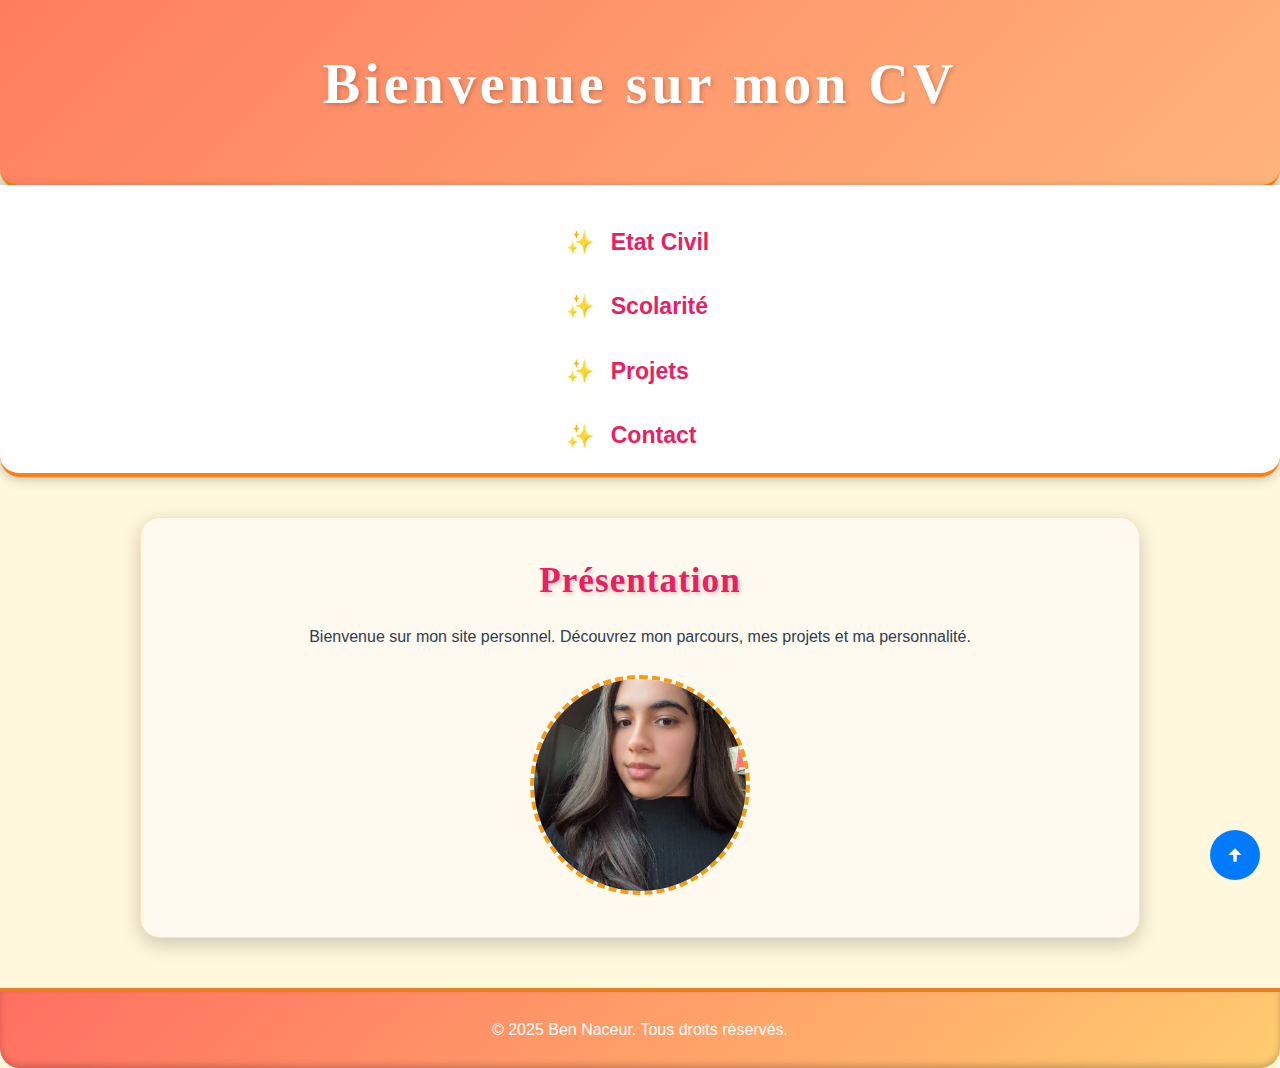
<file: index.html>
<!DOCTYPE html>
<html lang="fr">
<head>
<meta charset="UTF-8" />
<meta name="viewport" content="width=device-width, initial-scale=1.0"/>
<title>Mon CV - Accueil</title>
<!-- Polices Google -->
<link href="https://fonts.googleapis.com/css2?family=Montserrat:wght@400;700&display=swap" rel="stylesheet" />
<!-- Styles -->
<link rel="stylesheet" href="styles.css" />
</head>
<body>
    <a id="haut"></a>
    <header class="header">
        <h1>Bienvenue sur mon CV</h1>
    </header>

    <nav class="navbar">
        <ul>
            <li><a href="etat_civil.html">Etat Civil</a></li>
            <li><a href="scolarite.html">Scolarité</a></li>
            <li><a href="projets.html">Projets</a></li>
            <li><a href="contact.html">Contact</a></li>
        </ul>
    </nav>

    <section class="intro">
        <h2>Présentation</h2>
        <p>Bienvenue sur mon site personnel. Découvrez mon parcours, mes projets et ma personnalité.</p>
        <img src="photo.jpg" alt="Photo de moi" class="profile-photo" />
    </section>

    <!--<a href="#haut" class="bouton-haut">Haut de la page</a>--->
    <a href="#haut" class="bouton-haut" aria-label="Haut de la page">
    <!-- Icône flèche vers le haut en SVG -->
        <svg xmlns="http://www.w3.org/2000/svg" viewBox="0 0 24 24" fill="white">
            <path d="M12 4l-8 8h6v8h4v-8h6z"/>
        </svg>
    </a>
    <footer class="footer">
        <p>&copy; 2025 Ben Naceur. Tous droits réservés.</p>
    </footer>

</body>
</html>
</file>
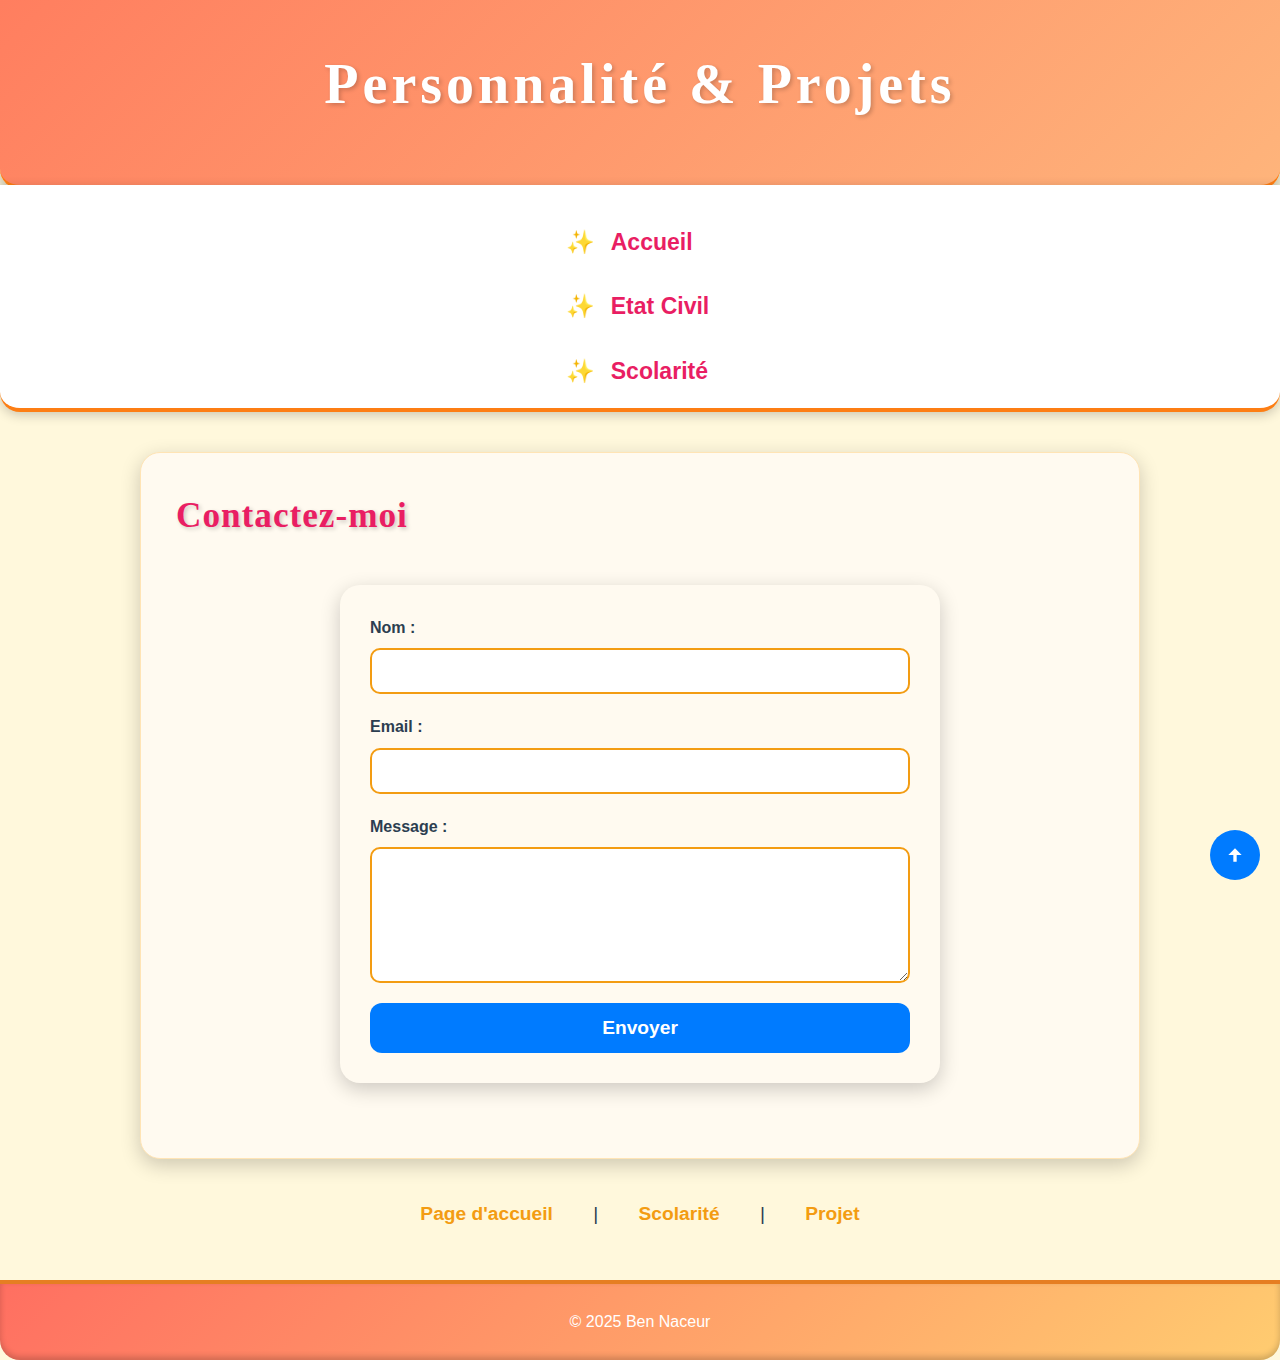
<file: contact.html>
<!DOCTYPE html>
<html lang="fr">
<head>
<meta charset="UTF-8" />
<meta name="viewport" content="width=device-width, initial-scale=1.0"/>
<title>contact</title>
<link href="https://fonts.googleapis.com/css2?family=Montserrat:wght@400;700&display=swap" rel="stylesheet" />
<link rel="stylesheet" href="styles.css" />
</head>
<body>
    <a id="haut"></a>
    <header class="header">
        <h1>Personnalité & Projets</h1>
    </header>

    <nav class="navbar">
        <ul>
            <li><a href="index.html">Accueil</a></li>
            <li><a href="etat_civil.html">Etat Civil</a></li>
            <li><a href="scolarite.html">Scolarité</a></li>
        </ul>
    </nav>
    <section class="content">
        <h2>Contactez-moi</h2>
        <form class="contact-form" action="traitement.php" method="POST">
            <div class="form-group">
                <label for="nom">Nom :</label>
                <input type="text" id="nom" name="nom" required />
            </div>
            <div class="form-group">
                <label for="email">Email :</label>
                <input type="email" id="email" name="email" required />
            </div>
            <div class="form-group">
                <label for="message">Message :</label>
                <textarea id="message" name="message" rows="6" required></textarea>
            </div>
            <button type="submit">Envoyer</button>
        </form>
    </section>
    <div class="navigation-links">
        <a href="index.html">Page d'accueil</a> |
        <a href="scolarite.html">Scolarité</a> |
        <a href="projets.html">Projet</a>
    </div>
    <a href="#haut" class="bouton-haut" aria-label="Haut de la page">
        <!-- Icône flèche vers le haut en SVG -->
        <svg xmlns="http://www.w3.org/2000/svg" viewBox="0 0 24 24" fill="white">
            <path d="M12 4l-8 8h6v8h4v-8h6z"/>
        </svg>
    </a>
    <footer class="footer">
        <p>&copy; 2025 Ben Naceur</p>
    </footer>
</body>
</html>
</file>
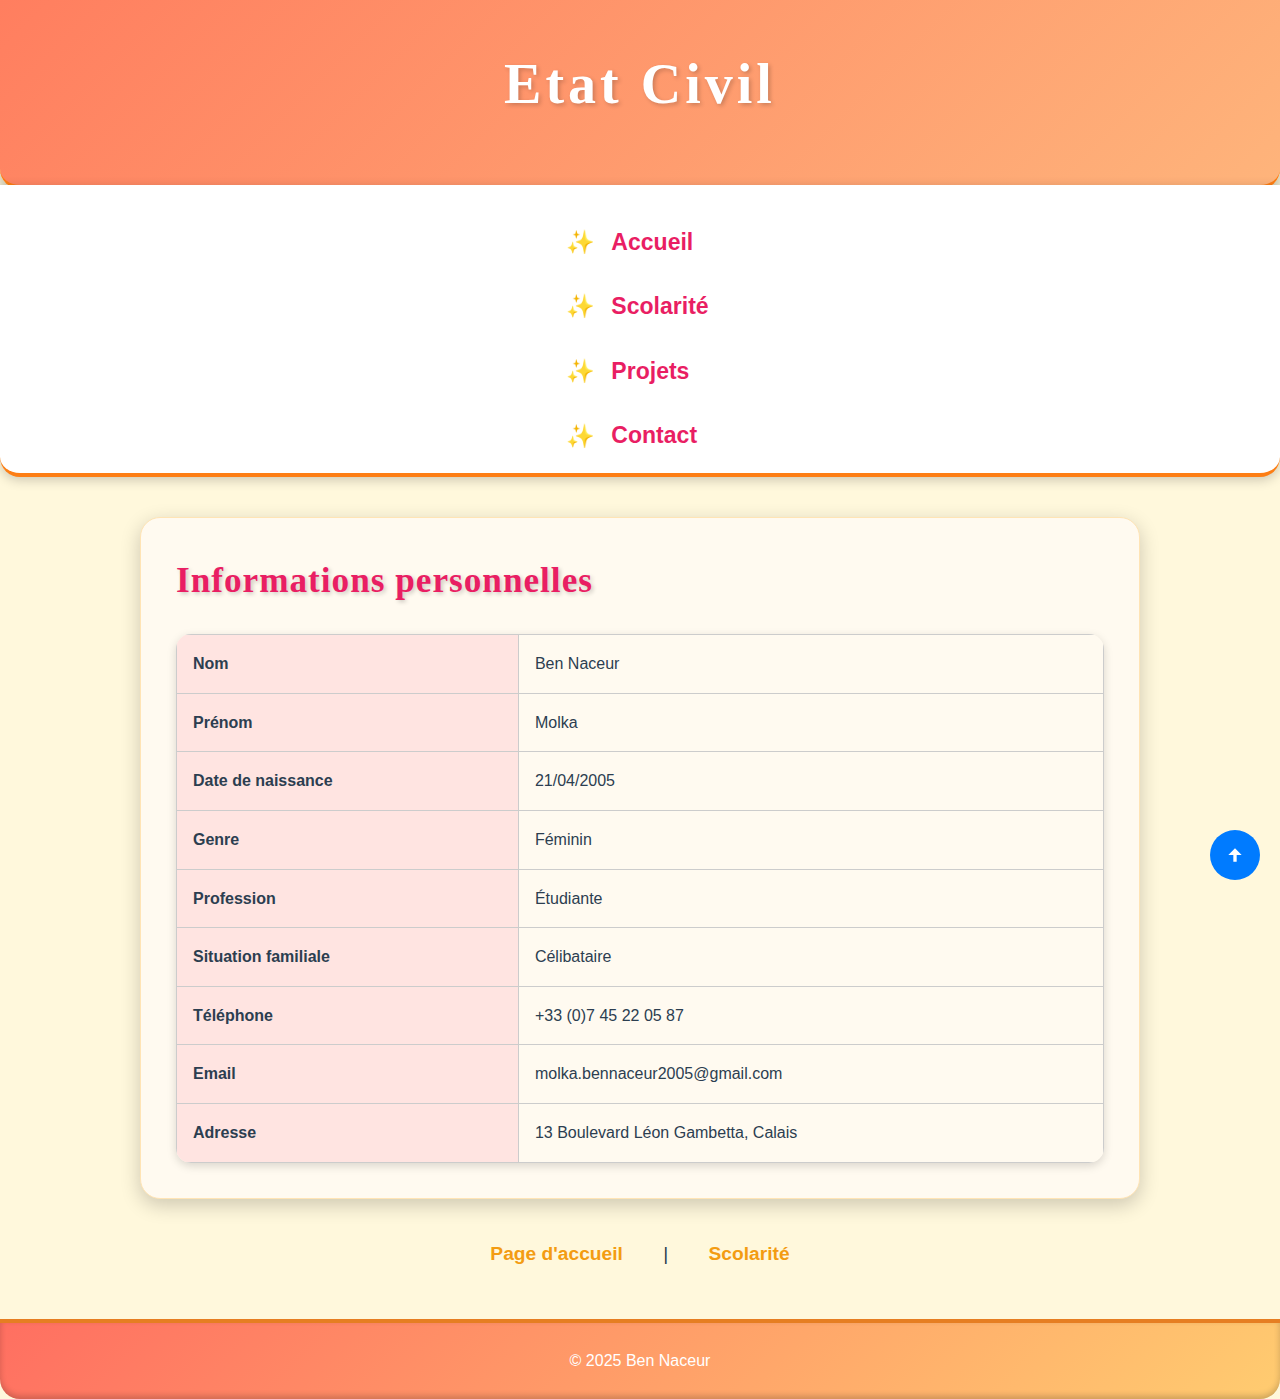
<file: etat_civil.html>
<!DOCTYPE html>
<html lang="fr">
<head>
<meta charset="UTF-8" />
<meta name="viewport" content="width=device-width, initial-scale=1.0"/>
<title>Etat Civil</title>
<link href="https://fonts.googleapis.com/css2?family=Montserrat:wght@400;700&display=swap" rel="stylesheet" />
<link rel="stylesheet" href="styles.css" />
</head>
<body>
    <a id="haut"></a>
<header class="header">
    <h1>Etat Civil</h1>
</header>

<nav class="navbar">
    <ul>
        <li><a href="index.html">Accueil</a></li>
        <li><a href="scolarite.html">Scolarité</a></li>
        <li><a href="projets.html">Projets</a></li>
        <li><a href="contact.html">Contact</a></li>
    </ul>
</nav>

<section class="content">
    <h2>Informations personnelles</h2>
    <table class="info-table">
        <tr>
            <th>Nom</th>
            <td>Ben Naceur</td>
        </tr>
        <tr>
            <th>Prénom</th>
            <td>Molka</td>
        </tr>
        <tr>
            <th>Date de naissance</th>
            <td>21/04/2005</td>
        </tr>
        <tr>
            <th>Genre</th>
            <td>Féminin</td>
        </tr>
        <tr>
            <th>Profession</th>
            <td>Étudiante</td>
        </tr>
        <tr>
            <th>Situation familiale</th>
            <td>Célibataire</td>
        </tr>
        <tr>
            <th>Téléphone</th>
            <td>+33 (0)7 45 22 05 87</td>
        </tr>
        <tr>
            <th>Email</th>
            <td>molka.bennaceur2005@gmail.com</td>
        </tr>
        <tr>
            <th>Adresse</th>
            <td>13 Boulevard Léon Gambetta, Calais</td>
        </tr>
    </table>
</section>

<div class="navigation-links">
    <a href="index.html">Page d'accueil</a> |
    <a href="scolarite.html">Scolarité</a>
</div>
<a href="#haut" class="bouton-haut" aria-label="Haut de la page">
    <!-- Icône flèche vers le haut en SVG -->
    <svg xmlns="http://www.w3.org/2000/svg" viewBox="0 0 24 24" fill="white">
        <path d="M12 4l-8 8h6v8h4v-8h6z"/>
    </svg>
</a>
<footer class="footer">
    <p>&copy; 2025 Ben Naceur</p>
</footer>
</body>
</html>
</file>
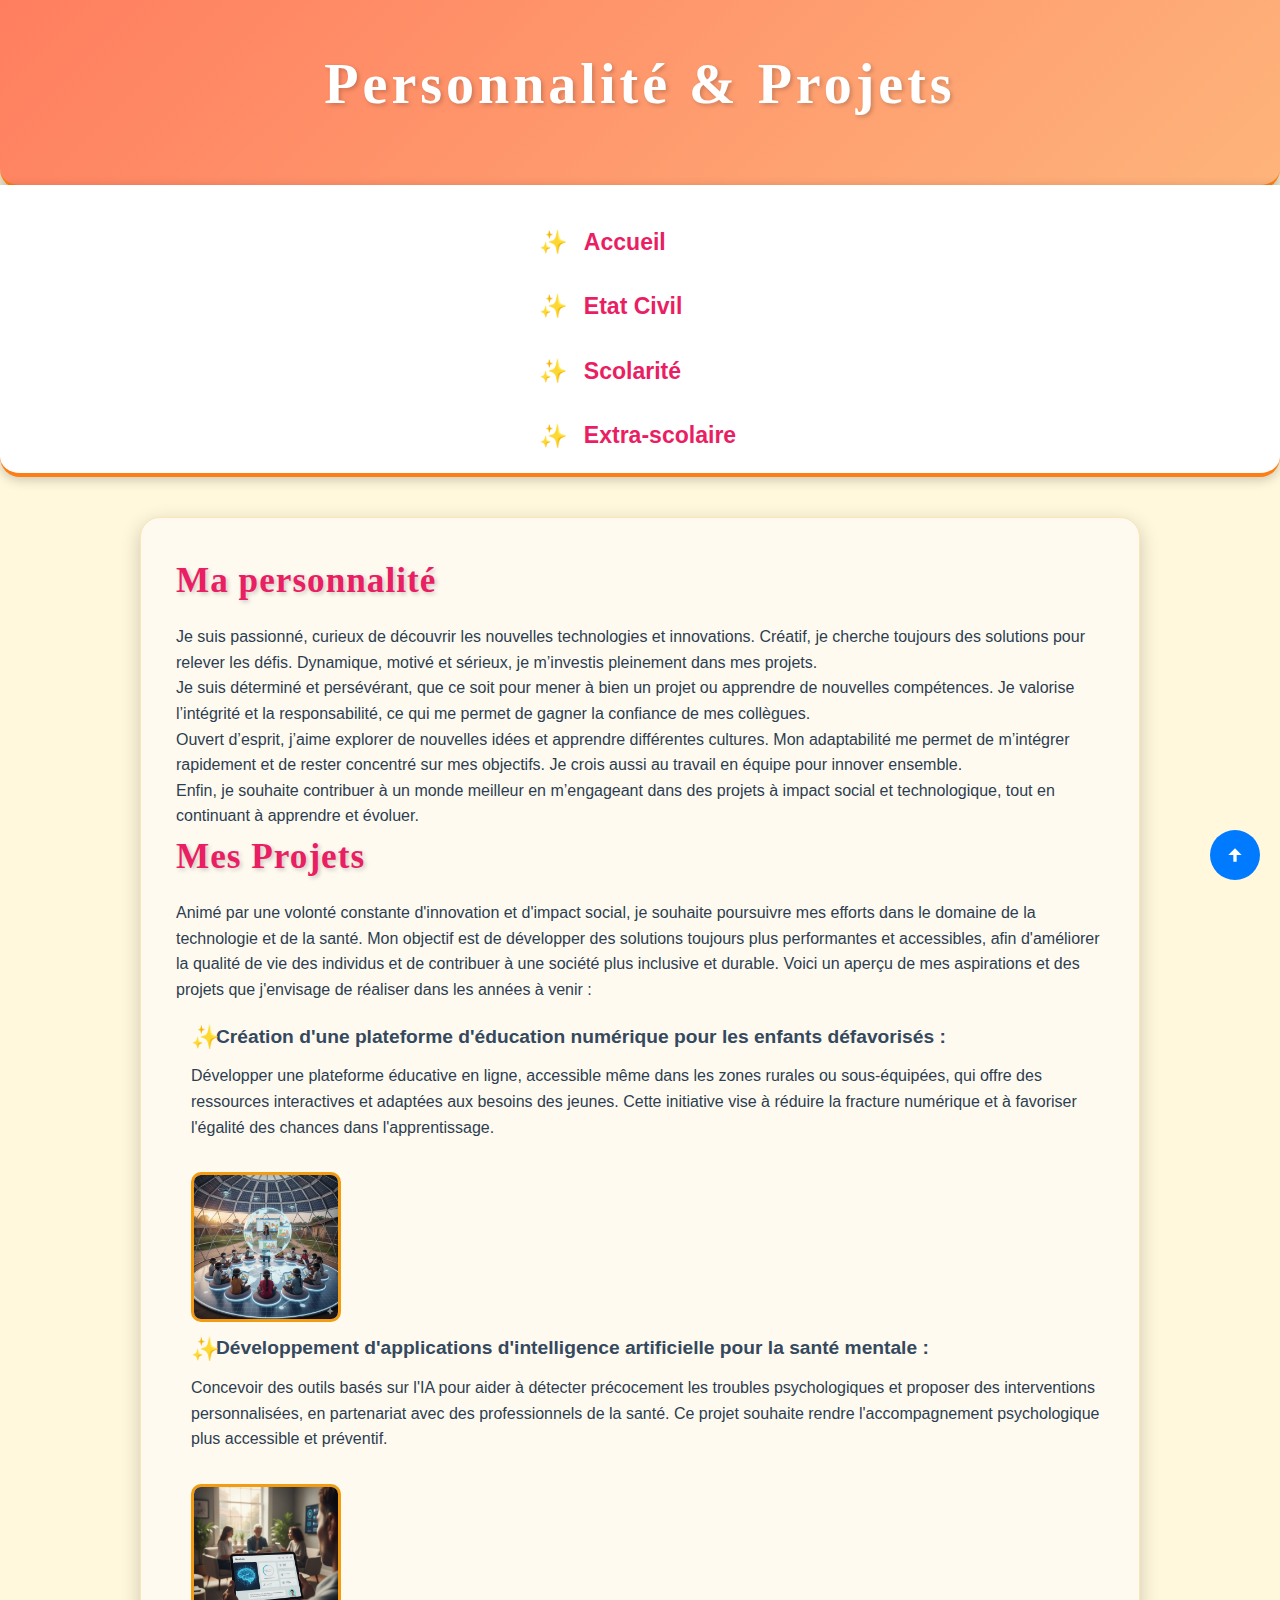
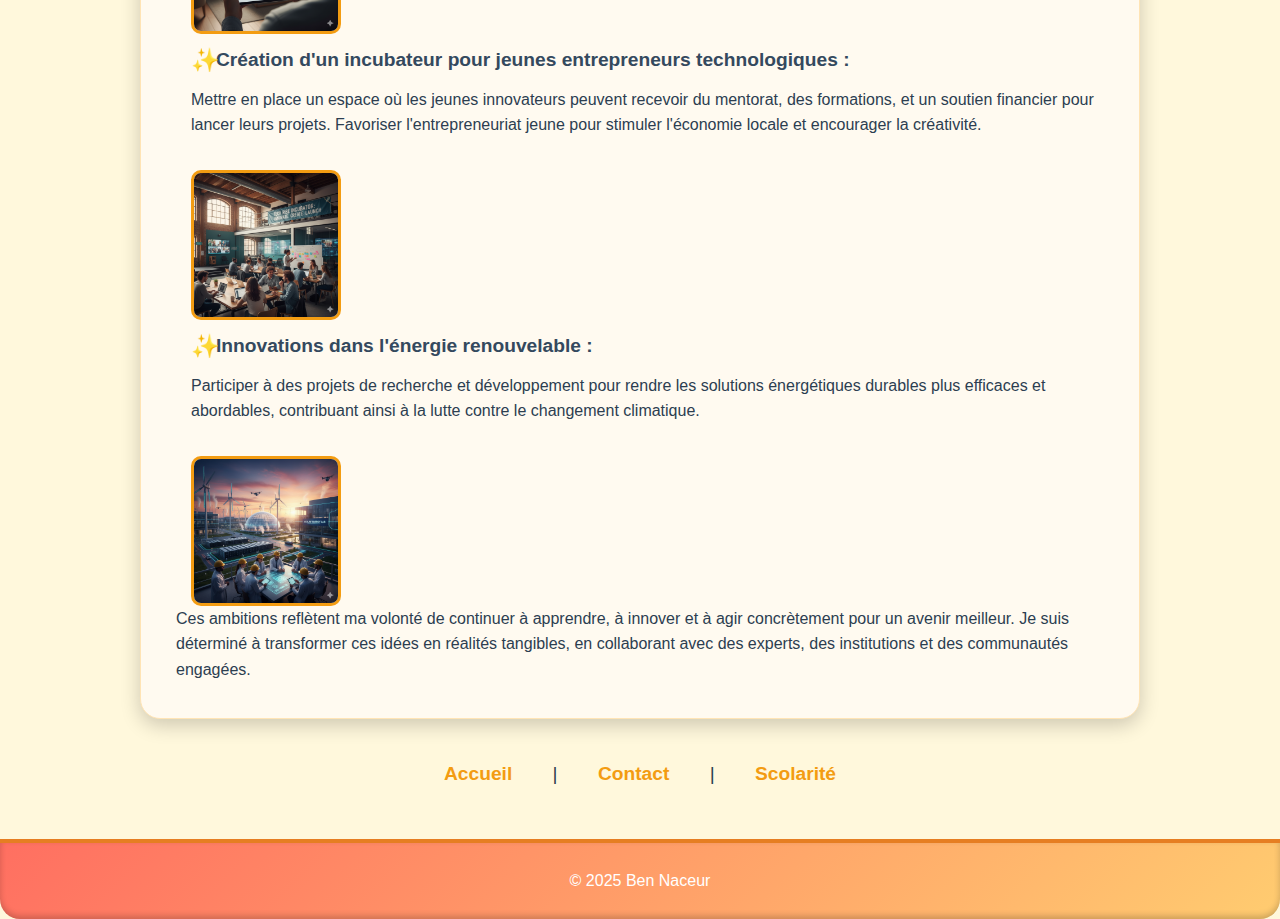
<file: projets.html>
<!DOCTYPE html>
<html lang="fr">
<head>
<meta charset="UTF-8" />
<meta name="viewport" content="width=device-width, initial-scale=1.0"/>
<title>Personnalité & Projets</title>
<link href="https://fonts.googleapis.com/css2?family=Montserrat:wght@400;700&display=swap" rel="stylesheet" />
<link rel="stylesheet" href="styles.css" />
</head>
<body>
    <a id="haut"></a>
    <header class="header">
        <h1>Personnalité & Projets</h1>
    </header>

    <nav class="navbar">
        <ul>
            <li><a href="index.html">Accueil</a></li>
            <li><a href="etat_civil.html">Etat Civil</a></li>
            <li><a href="scolarite.html">Scolarité</a></li>
            <li><a href="extra_scolaire.html">Extra-scolaire</a></li>
        </ul>
    </nav>

    <section class="content">

        <h2>Ma personnalité</h2>
        <p>Je suis passionné, curieux de découvrir les nouvelles technologies et innovations. Créatif, je cherche toujours des solutions pour relever les défis. Dynamique, motivé et sérieux, je m’investis pleinement dans mes projets.</p>
        <p>Je suis déterminé et persévérant, que ce soit pour mener à bien un projet ou apprendre de nouvelles compétences. Je valorise l’intégrité et la responsabilité, ce qui me permet de gagner la confiance de mes collègues.</p>
        <p>Ouvert d’esprit, j’aime explorer de nouvelles idées et apprendre différentes cultures. Mon adaptabilité me permet de m’intégrer rapidement et de rester concentré sur mes objectifs. Je crois aussi au travail en équipe pour innover ensemble.</p>
        <p>Enfin, je souhaite contribuer à un monde meilleur en m’engageant dans des projets à impact social et technologique, tout en continuant à apprendre et évoluer.</p>
        
        <h2>Mes Projets </h2>
        <p>Animé par une volonté constante d'innovation et d'impact social, je souhaite poursuivre mes efforts dans le domaine de la technologie et de la santé. Mon objectif est de développer des solutions toujours plus performantes et accessibles, afin d'améliorer la qualité de vie des individus et de contribuer à une société plus inclusive et durable. Voici un aperçu de mes aspirations et des projets que j'envisage de réaliser dans les années à venir :</p>
        <ul>
            <li>        
                <strong>Création d'une plateforme d'éducation numérique pour les enfants défavorisés :</strong> <br>
            </li>
                <p>
                    Développer une plateforme éducative en ligne, accessible même dans les zones rurales ou sous-équipées, qui offre des ressources interactives et adaptées aux besoins des jeunes. Cette initiative vise à réduire la fracture numérique et à favoriser l'égalité des chances dans l'apprentissage.
                </p>
            <img src="p1.png" alt="education" width="150" />
            
            <li>
                <strong>Développement d'applications d'intelligence artificielle pour la santé mentale :</strong>  
            </li>
                <p>
                    Concevoir des outils basés sur l'IA pour aider à détecter précocement les troubles psychologiques et proposer des interventions personnalisées, en partenariat avec des professionnels de la santé. Ce projet souhaite rendre l'accompagnement psychologique plus accessible et préventif.
                </p>
                <img src="p2.png" alt="sante mentale" width="150" />
            <li>
                <strong>Création d'un incubateur pour jeunes entrepreneurs technologiques :</strong>  
            </li>
                <p>
                    Mettre en place un espace où les jeunes innovateurs peuvent recevoir du mentorat, des formations, et un soutien financier pour lancer leurs projets. Favoriser l'entrepreneuriat jeune pour stimuler l'économie locale et encourager la créativité.
                </p>
                <img src="p3.png" alt="
                " width="150" />
            <li>
                <strong>Innovations dans l'énergie renouvelable :</strong>  
            </li>
            <p>
                Participer à des projets de recherche et développement pour rendre les solutions énergétiques durables plus efficaces et abordables, contribuant ainsi à la lutte contre le changement climatique.
            </p>
            <img src="p4.png" alt="" width="150" />
        </ul>
        <p>Ces ambitions reflètent ma volonté de continuer à apprendre, à innover et à agir concrètement pour un avenir meilleur. Je suis déterminé à transformer ces idées en réalités tangibles, en collaborant avec des experts, des institutions et des communautés engagées.</p>

    </section>

    <div class="navigation-links">
        <a href="index.html">Accueil</a> |
        <a href="contact.html">Contact</a> |
        <a href="scolarite.html">Scolarité</a>
    </div>
    <a href="#haut" class="bouton-haut" aria-label="Haut de la page">
        <!-- Icône flèche vers le haut en SVG -->
        <svg xmlns="http://www.w3.org/2000/svg" viewBox="0 0 24 24" fill="white">
            <path d="M12 4l-8 8h6v8h4v-8h6z"/>
        </svg>
    </a>
    <footer class="footer">
        <p>&copy; 2025 Ben Naceur</p>
    </footer>
</body>
</html>
</file>
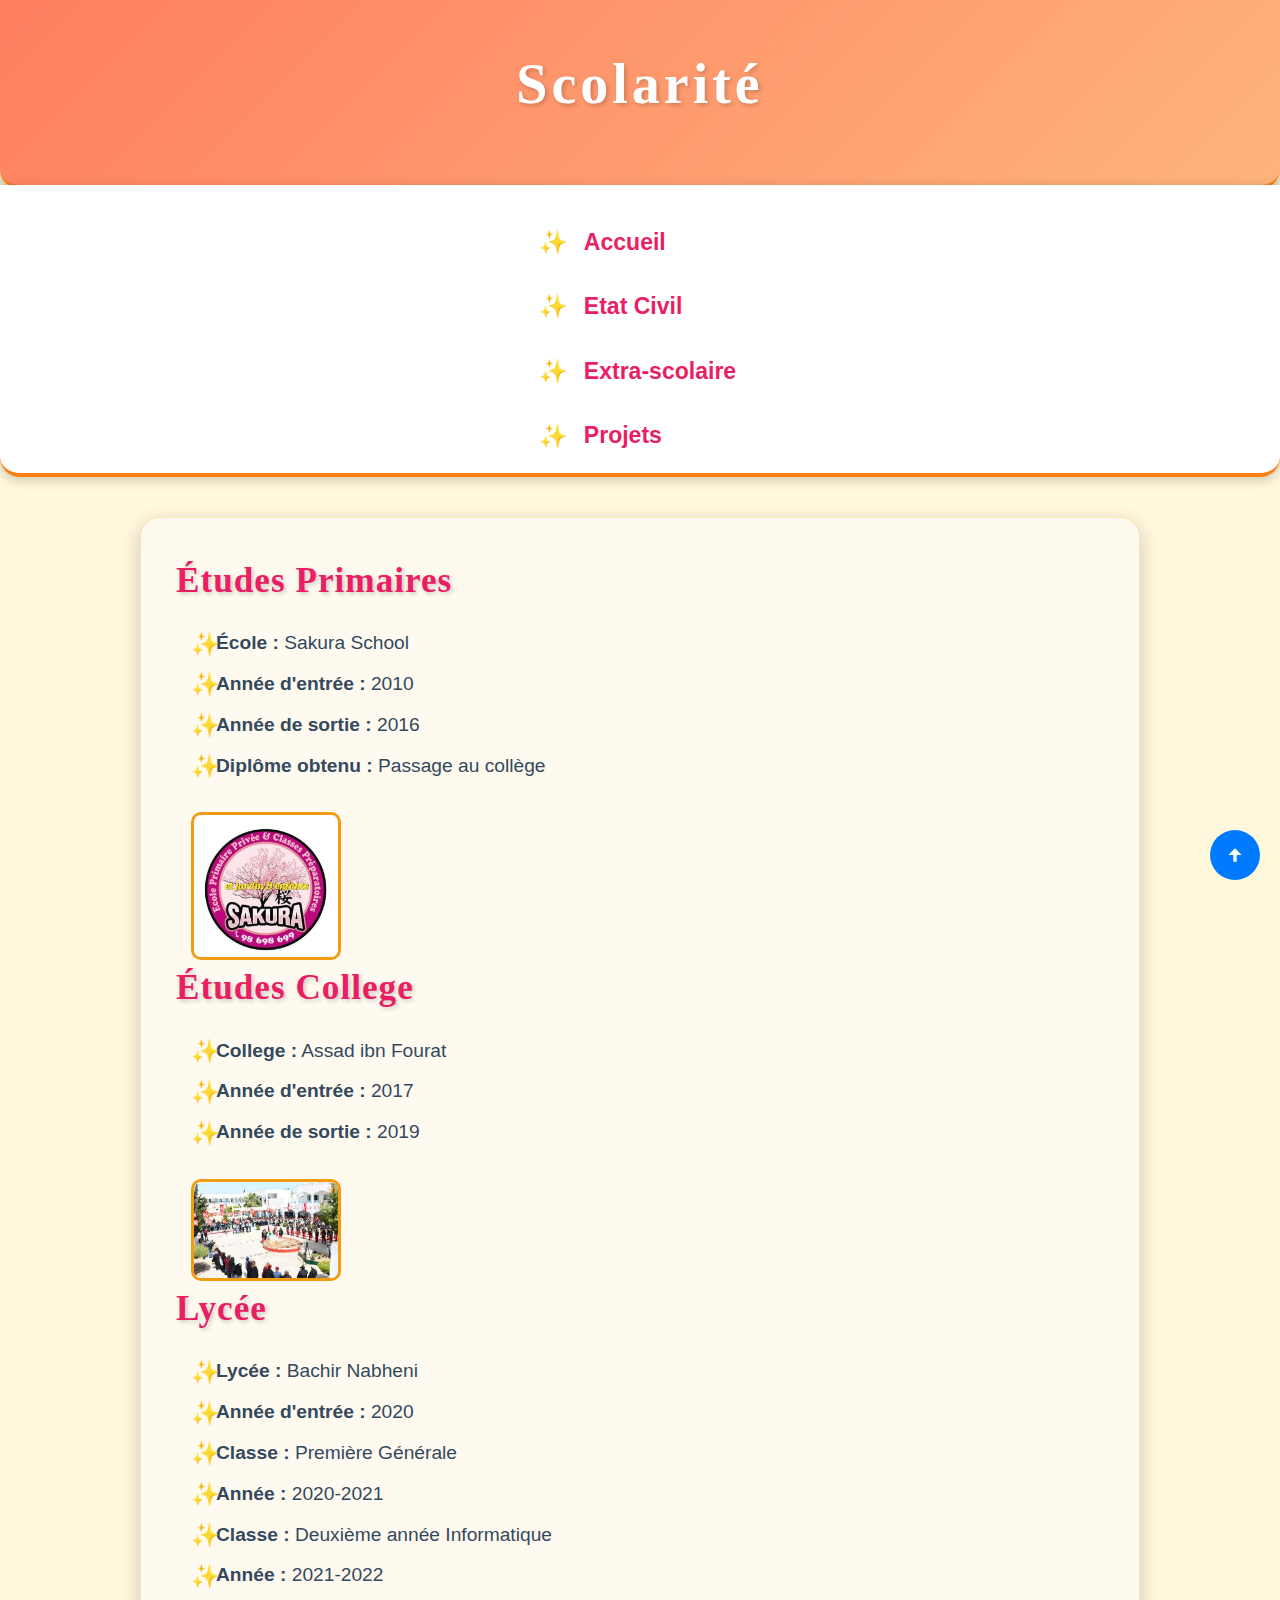
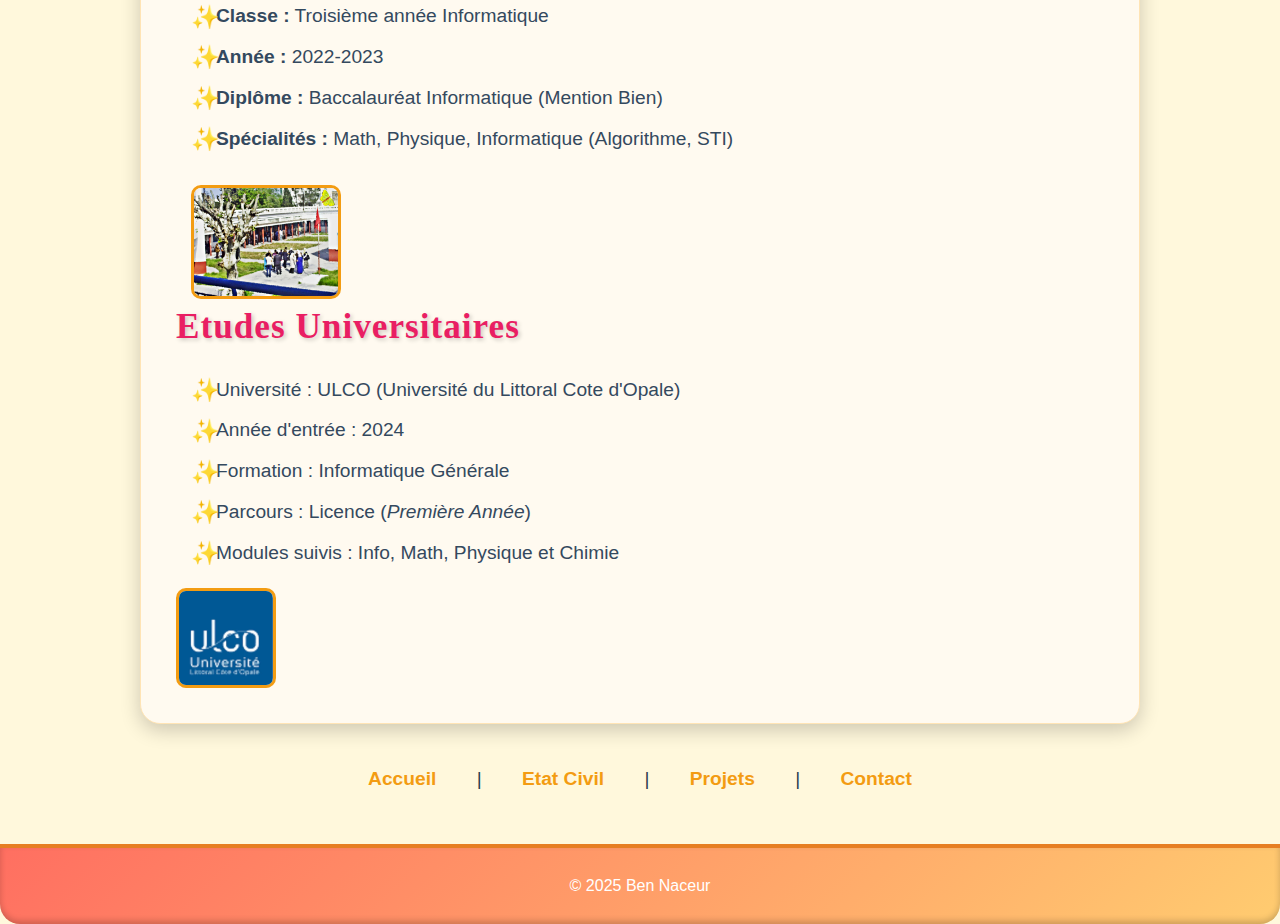
<file: scolarite.html>
<!DOCTYPE html>
<html lang="fr">
<head>
<meta charset="UTF-8" />
<meta name="viewport" content="width=device-width, initial-scale=1.0"/>
<title>Scolarité</title>
<link href="https://fonts.googleapis.com/css2?family=Montserrat:wght@400;700&display=swap" rel="stylesheet" />
<link rel="stylesheet" href="styles.css" />
</head>
<body>
    <a id="haut"></a>
    <header class="header">
        <h1>Scolarité</h1>
    </header>

    <nav class="navbar">
        <ul>
            <li><a href="index.html">Accueil</a></li>
            <li><a href="etat_civil.html">Etat Civil</a></li>
            <li><a href="extra_scolaire.html">Extra-scolaire</a></li>
            <li><a href="projets.html">Projets</a></li>
        </ul>
    </nav>

    <section class="content">
        <h2>Études Primaires</h2>
        <ul>
            <li><strong>École :</strong> Sakura School</li>
            <li><strong>Année d'entrée :</strong> 2010</li>
            <li><strong>Année de sortie :</strong> 2016</li>
            <li><strong>Diplôme obtenu :</strong> Passage au collège</li>
            <a href="https://www.facebook.com/people/Sakura-School/100057279384901/" target="_blank">
            <img src="primaire.jpg" alt="Sakura School" width="150" />
            </a>
        </ul>

        <h2>Études College</h2>
        <ul>
            <li><strong>College :</strong> Assad ibn Fourat</li>
            <li><strong>Année d'entrée :</strong> 2017</li>
            <li><strong>Année de sortie :</strong> 2019</li>
            <a href="https://www.facebook.com/p/Coll%C3%A8ge-Assad-Ibn-Fourat-Hammem-chatt-100057333104617/" target="_blank">
                <img src="college.webp" alt="College Assad ibn Fourat" width="150" />
            </a>
        </ul>

        <h2>Lycée</h2>
        <ul>
            <li><strong>Lycée :</strong> Bachir Nabheni</li>
            <li><strong>Année d'entrée :</strong> 2020</li>
            <li><strong>Classe :</strong> Première Générale</li>
            <li><strong>Année :</strong> 2020-2021</li>
            <li><strong>Classe :</strong> Deuxième année Informatique</li>
            <li><strong>Année :</strong> 2021-2022</li>
            <li><strong>Classe :</strong> Troisième année Informatique</li>
            <li><strong>Année :</strong> 2022-2023</li>
            <li><strong>Diplôme :</strong> Baccalauréat Informatique (Mention Bien)</li>
            <li><strong>Spécialités :</strong> Math, Physique, Informatique (Algorithme, STI)</li>
            <a href="https://www.facebook.com/Bechir.Nabheni.High.School.BNHS/" target="_blank">
                <img src="lycee.jpg" alt="Lycee Bachir Nabheni" width="150" />
            </a>
        </ul>

        <div class="container">
            <div class="demo">
            <h2 id="Université" class="a">Etudes Universitaires</h2>
            <ul>
                <li><span class="e">Université :</span> <span class="e"> ULCO (Université du Littoral Cote d'Opale)</span></li>
                <li><span class="e">Année d'entrée :</span> <span class="e"> 2024</span></li>
                <li><span class="e">Formation :</span> <span class="e"> Informatique Générale</span></li>
                <li><span class="e">Parcours :</span> <span class="e">Licence (<em>Première Année</em>)</span></li>
                <li><span class="e">Modules suivis :</span> <span class="e"> Info, Math, Physique et Chimie</span></li>
            </ul>
            <div class="hh">
                <a href="https://www.univ-littoral.fr/" title="ULCO">
                <img src="logo_ulco.webp" width="100" height="100" />
                </a>
            </div>
            </div>
        </div>
    </section>

    <div class="navigation-links">
        <a href="index.html">Accueil</a> |
        <a href="etat_civil.html">Etat Civil</a> |
        <a href="projets.html">Projets</a> |
        <a href="contact.html">Contact</a>
    </div>
    <a href="#haut" class="bouton-haut" aria-label="Haut de la page">
        <!-- Icône flèche vers le haut en SVG -->
        <svg xmlns="http://www.w3.org/2000/svg" viewBox="0 0 24 24" fill="white">
            <path d="M12 4l-8 8h6v8h4v-8h6z"/>
        </svg>
    </a><footer class="footer">
        <p>&copy; 2025 Ben Naceur</p>
    </footer>
</body>
</html>
</file>
<file: styles.css>
/* Reset de base */
    * {
    margin: 0;
    padding: 0;
    box-sizing: border-box;
    }

/* Body et typographie */
    body {
    font-family: 'Raleway', sans-serif; /* Style de police différent */
    background-color: #fff8dc; /* Cornsilk, couleur douce mais lumineuse */
    color: #2c3e50; /* Bleu foncé élégant */
    line-height: 1.6;
    }
/*Titres*/ 
    h1, h2 {
    font-weight: 900;
    margin-bottom: 15px;
    color: #e91e63; /* Rose vibrant */
    text-shadow: 2px 2px 4px rgba(0,0,0,0.2);
    }

/* H1 et H2 spécifiques */
    h1 {
    color: #ffffff; /* Rose vibrant */
    font-size: 3em;
    letter-spacing: 3px;
    font-family: 'Pacifico', cursive; /* Style différent pour le titre principal */
    }

    h2 {
    font-size: 2.2em;
    letter-spacing: 1px;
    font-family: 'Lobster', cursive; /* Autre style pour les sous-titres */
    }

/* En-tête */
    .header {
    background: linear-gradient(135deg, #ff7e5f, #feb47b); /* Dégradé orangé vif */
    padding: 40px 20px;
    text-align: center;
    box-shadow: 0 4px 15px rgba(0,0,0,0.3);
    border-bottom: 4px solid #fd7e14;
    border-radius: 0 0 20px 20px;
    color: #fff;
    }

    .header h1 {
    font-size: 3.5em;
    letter-spacing: 4px;
    font-family: 'Pacifico', cursive;
    }

/* Barre de navigation */
    .navbar {
    background-color: #fff; /* Blanc éclatant */
    padding: 20px;
    display: flex;
    justify-content: center;
    flex-wrap: wrap;
    border-bottom: 4px solid #fd7e14;
    border-radius: 0 0 20px 20px;
    box-shadow: 0 3px 12px rgba(0,0,0,0.2);
    margin-top: -4px;
    }

    .navbar ul {
    list-style: none;
    display: flex;
    gap: 30px;
    }

    .navbar li {
    margin: 0;
    }

    .navbar a {
    text-decoration: none;
    color: #e91e63;
    font-weight: 700;
    font-size: 1.2em;
    padding: 12px 20px;
    border-radius: 10px;
    transition: all 0.3s ease;
    }

    .navbar a:hover {
    background-color: #e91e63;
    color: #fff;
    transform: translateY(-3px);
    }

/* Sections principales */
    section.content, section.intro {
    max-width: 1000px;
    margin: 40px auto;
    padding: 35px;
    background-color: #fffaf0; /* Floral white, clair et chaleureux */
    border-radius: 20px;
    box-shadow: 0 6px 20px rgba(0,0,0,0.2);
    border: 1px solid #ffe4b5;
    transition: transform 0.3s, box-shadow 0.3s;
    position: relative;
    }

/* Hover effect pour sections */
    section.content:hover, section.intro:hover {
    transform: translateY(-8px);
    box-shadow: 0 12px 30px rgba(0,0,0,0.3);
    }

/* Présentation */
    .intro {
    text-align: center;
    position: relative;
    }

    .profile-photo {
    width: 220px;
    height: 220px;
    object-fit: cover;
    border-radius: 50%;
    border: 4px dashed #f39c12; /* Couleur vive et graphique */
    margin-top: 25px;
    transition: transform 0.3s, box-shadow 0.3s;
    }

    .profile-photo:hover {
    transform: scale(1.07);
    box-shadow: 0 10px 25px rgba(0,0,0,0.4);
    }

/* Tables et listes */
    .info-table {
    width: 100%;
    border-collapse: collapse;
    margin-top: 25px;
    border-radius: 15px;
    overflow: hidden;
    box-shadow: 0 3px 10px rgba(0,0,0,0.15);
    }

    .info-table th, .info-table td {
    padding: 16px;
    border: 1px solid #ccc;
    text-align: left;
    }

    .info-table th {
    background-color: #ffe4e1; /* Couleur douce et chaleureuse */
    color: #2c3e50;
    font-weight: 700;
    }

/* Listes */
    ul {
    list-style: none; /* Pour plus de modernité */
    margin-top: 20px;
    padding-left: 15px;
    display: flex;
    flex-direction: column;
    gap: 12px;
    }

    ul li {
    font-size: 1.2em;
    line-height: 1.5;
    position: relative;
    padding-left: 25px;
    color: #34495e;
    font-family: 'Quicksand', sans-serif;
    }

/* Icônes ou images devant les listes (optionnel) */
    ul li::before {
    content: '✨'; /* Ou une petite icône SVG si tu veux */
    position: absolute;
    left: 0;
    top: 50%;
    transform: translateY(-50%);
    font-size: 1.2em;
    color: #f39c12;
    }

/* Images dans les sections */
    section.content img {
    display: block;
    margin-top: 20px;
    max-width: 100%;
    border-radius: 10px;
    border: 3px solid #f39c12;
    transition: transform 0.3s, box-shadow 0.3s;
    }

    section.content img:hover {
    transform: scale(1.03);
    box-shadow: 0 6px 15px rgba(0,0,0,0.2);
    }

/* Liens de navigation */
    .navigation-links {
    text-align: center;
    margin: 25px 0;
    font-size: 1.2em;
    }

    .navigation-links a {
    margin: 0 15px;
    text-decoration: none;
    color: #f39c12;
    font-weight: 700;
    padding: 10px 20px;
    border-radius: 12px;
    transition: all 0.3s ease;
    }

    .navigation-links a:hover {
    background-color: #f39c12;
    color: #fff;
    transform: translateY(-2px);
    }
    .paragraph-with-image {
    display: flex;
    align-items: center;
    gap: 15px;
    margin-top: 20px;
    }

    .paragraph-with-image img {
    width: 50px;
    height: 50px;
    object-fit: cover;
    border-radius: 10px;
    border: 2px solid #f39c12;
    transition: transform 0.3s;
    }

    .paragraph-with-image img:hover {
    transform: scale(1.1);
    }

/* Style pour le bouton */
    .bouton-haut {
    position: fixed; /* Fixe le bouton en bas à droite */
    bottom: 20px;
    right: 20px;
    padding: 10px 15px;
    background-color: #007bff; /* couleur bleue */
    color: white;
    border: none;
    border-radius: 50%; /* pour la forme ronde */
    text-decoration: none;
    font-size: 16px;
    cursor: pointer;
    width: 50px; /* largeur fixée pour garder la circularité */
    height: 50px; /* hauteur fixée pour garder la circularité */
    display: flex;
    align-items: center;
    justify-content: center;
    text-align: center;
    }
  /* Optionnel : changer de couleur au survol */
    .bouton-haut:hover {
    background-color: #0056b3;
    } 
    
  /* Ajustement pour l'icône SVG si nécessaire */
    .bouton-haut svg {
        width: 24px;
        height: 24px;
    } 
    


.projet {
    display: flex;
    align-items: flex-start;
    gap: 15px; /* espace entre l'image et le texte */
    margin-top: 20px;
}

.projet img {
    width: 60px;
    height: 60px;
    object-fit: cover;
    border-radius: 8px;
    border: 2px solid #f39c12;
    transition: transform 0.3s, box-shadow 0.3s;
}

.projet img:hover {
    transform: scale(1.1);
    box-shadow: 0 4px 10px rgba(0,0,0,0.2);
}


footer {
    background: linear-gradient(135deg, #ff6f61, #ffcc70); /* Dégradé orangé lumineux */
    padding: 25px;
    text-align: center;
    margin-top: 50px;
    font-size: 1em;
    color: #fff;
    border-top: 4px solid #e67e22;
    border-radius: 0 0 20px 20px;
    box-shadow: inset 0 -3px 6px rgba(0,0,0,0.2);
}
/* Style pour le formulaire de contact */
.contact-form {
    max-width: 600px;
    margin: 40px auto;
    padding: 30px;
    background-color: #fffaf0; /* Floral white */
    border-radius: 20px;
    box-shadow: 0 6px 20px rgba(0,0,0,0.2);
    display: flex;
    flex-direction: column;
    gap: 20px;
    transition: transform 0.3s, box-shadow 0.3s;
}

.contact-form:hover {
    transform: translateY(-8px);
    box-shadow: 0 12px 30px rgba(0,0,0,0.3);
}

.form-group {
    display: flex;
    flex-direction: column;
}

.form-group label {
    margin-bottom: 8px;
    font-weight: 700;
    color: #2c3e50;
}

.form-group input,
.form-group textarea {
    padding: 12px 15px;
    border: 2px solid #f39c12;
    border-radius: 10px;
    font-family: 'Quicksand', sans-serif;
    font-size: 1em;
    transition: border-color 0.3s, box-shadow 0.3s;
}

.form-group input:focus,
.form-group textarea:focus {
    border-color: #e67e22;
    outline: none;
    box-shadow: 0 0 8px rgba(230, 126, 34, 0.5);
}

button[type="submit"] {
    padding: 14px 20px;
    background-color: #007bff;
    color: #fff;
    border: none;
    border-radius: 12px;
    font-size: 1.2em;
    font-weight: 700;
    cursor: pointer;
    transition: background-color 0.3s, transform 0.3s;
}

button[type="submit"]:hover {
    background-color: #0056b3;
    transform: translateY(-2px);
}
</file>
